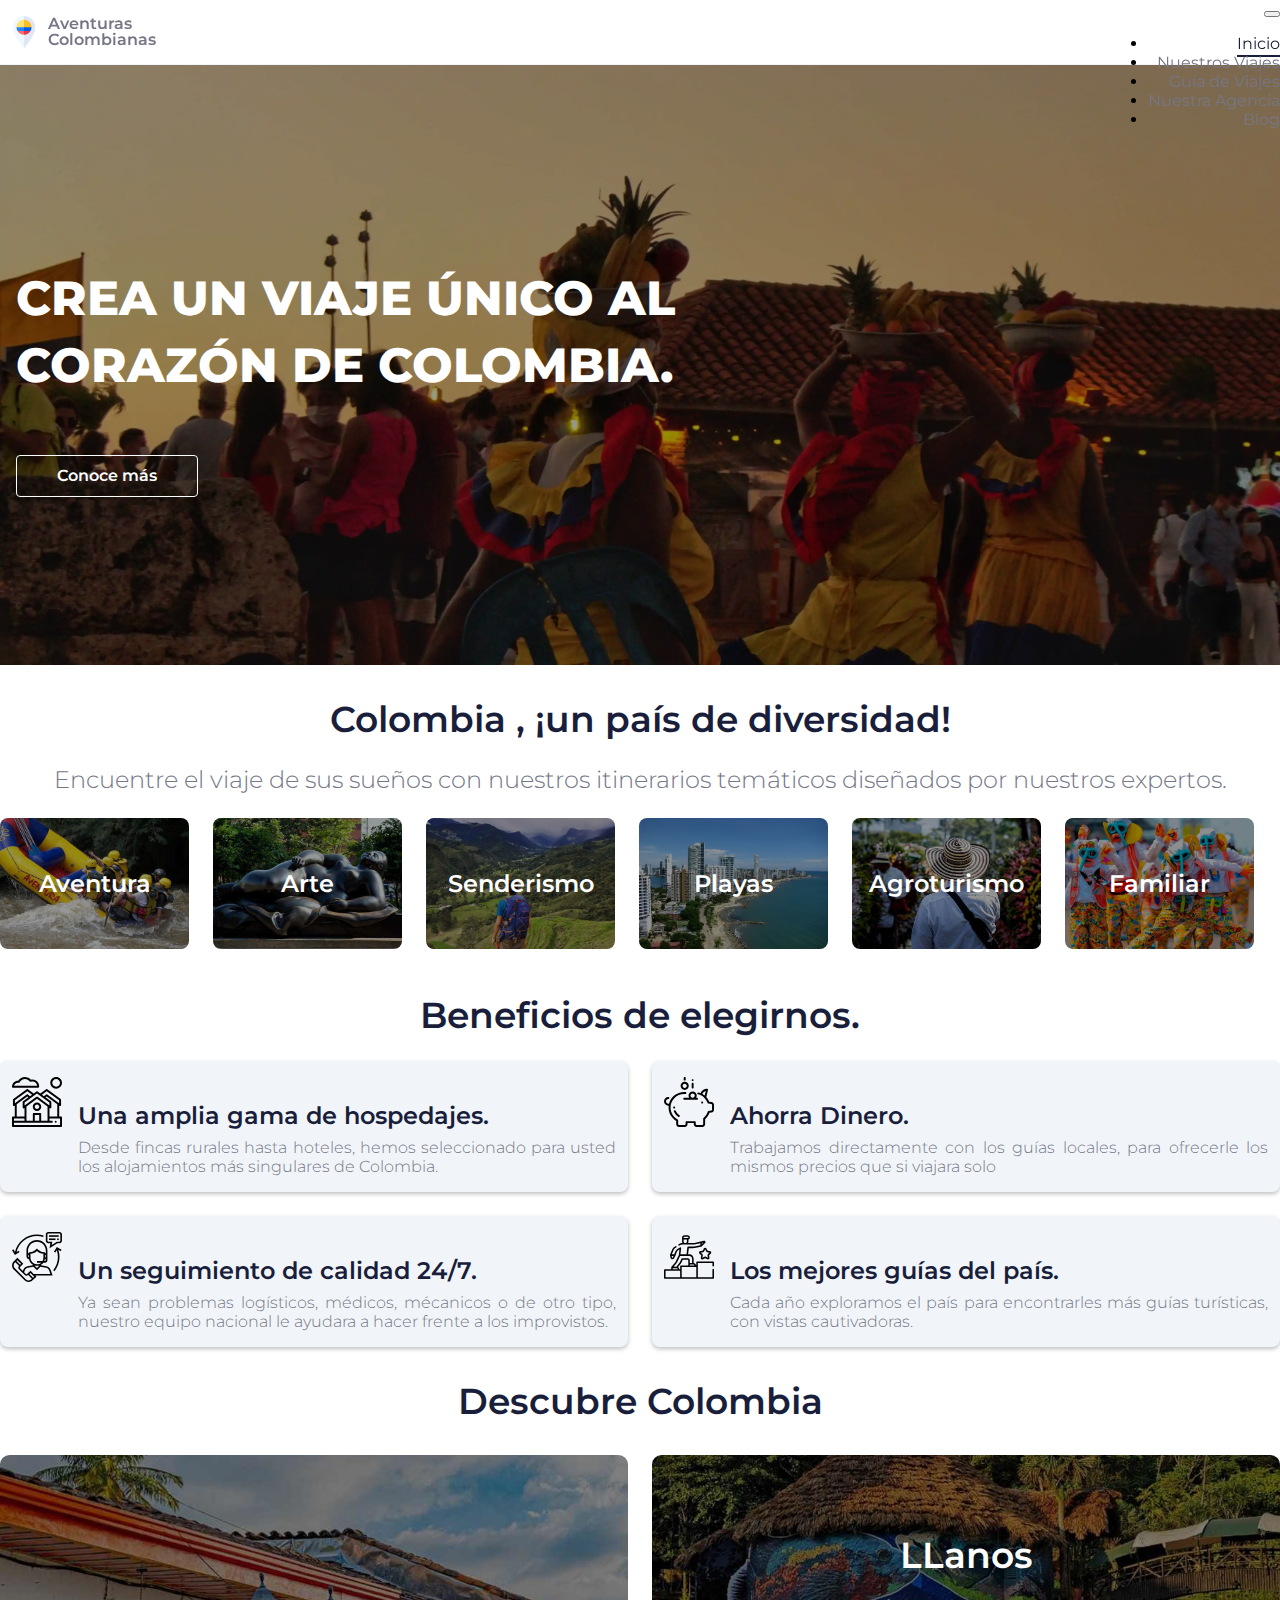
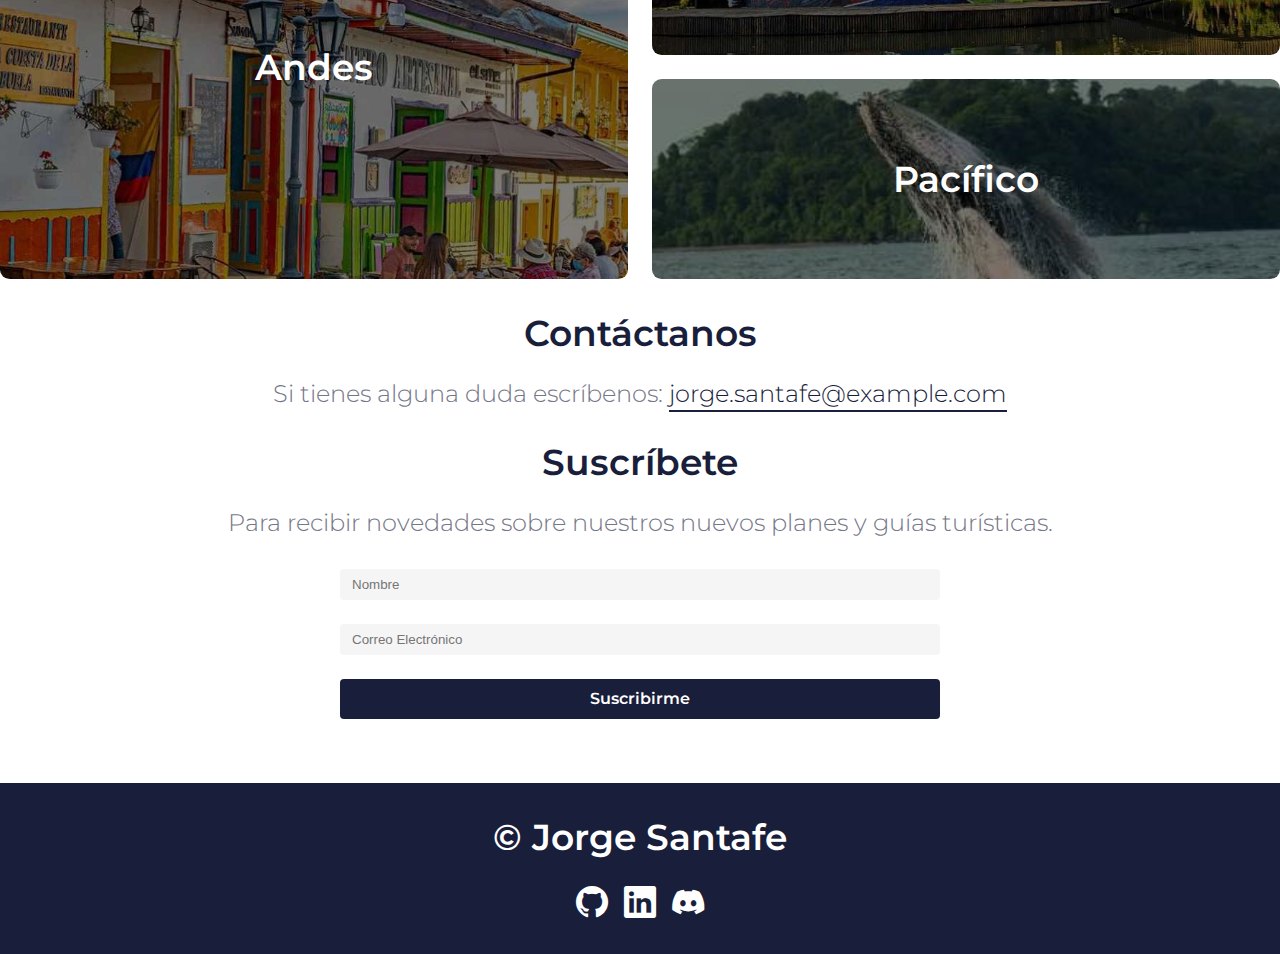
<file: index.html>
<!DOCTYPE html>
<html lang="es">

<head>
    <meta charset="UTF-8">
    <meta name="viewport" content="width=device-width, initial-scale=1.0">
    <meta name="keywords" content="viajes,tours,colombia,aventura,turismo,lugares">
    <meta name="description"
        content="¡Descubre la magia de Colombia con nuestras increíbles aventuras de viaje! Desde las exuberantes selvas amazónicas hasta las playas de ensueño en la costa caribeña, te llevamos a explorar la diversidad y la riqueza cultural de este fascinante país.">
    <link rel="shortcut icon" href="./icons/favicon.ico" type="image/x-icon">
    <link href="https://cdn.jsdelivr.net/npm/bootstrap@5.3.2/dist/css/bootstrap.min.css" rel="stylesheet"
        integrity="sha384-T3c6CoIi6uLrA9TneNEoa7RxnatzjcDSCmG1MXxSR1GAsXEV/Dwwykc2MPK8M2HN" crossorigin="anonymous">
    <link rel="stylesheet" href="./css/index.css">
    <title>Aventuras Colombianas</title>
</head>

<body>
    <header class="header">
        <a class="header-logo" href="/" aria-current="page" title="Logo Aventuras Colombianas">
            <img src="./images/logo.png" width="32" height="32" alt="logo" title="Aventuras Colombianas">
            <div aria-label="Aventuras Colombianas Logo">
                <span>Aventuras</span>
                <span>Colombianas</span>
            </div>
        </a>
        <nav class="navbar navbar-expand-lg">
            <div class="container-fluid">
                <button class="navbar-toggler" type="button" data-bs-toggle="offcanvas"
                    data-bs-target="#offcanvasNavbar" aria-controls="offcanvasNavbar" aria-label="Toggle navigation">
                    <span class="navbar-toggler-icon"></span>
                </button>
                <div class="offcanvas offcanvas-end" tabindex="-1" id="offcanvasNavbar"
                    aria-labelledby="offcanvasNavbarLabel">
                    <div class="offcanvas-header">
                        <h5 class="offcanvas-title" id="offcanvasNavbarLabel">Menú</h5>
                        <button type="button" class="btn-close" data-bs-dismiss="offcanvas" aria-label="Close"></button>
                    </div>
                    <div class="offcanvas-body">
                        <ul class="navbar-nav justify-content-end flex-grow-1 pe-3">
                            <li class="nav-item">
                                <a class="nav-link active my-md-2 mx-lg-2" aria-current="page" href="/">Inicio</a>
                            </li>
                            <li class="nav-item">
                                <a class="nav-link my-md-2  mx-lg-2" href="./pages/nuestros-viajes.html">Nuestros
                                    Viajes</a>
                            </li>
                            <li class="nav-item">
                                <a class="nav-link my-md-2 mx-lg-2" href="./pages/guia-de-viajes.html">Guía de
                                    Viajes</a>
                            </li>
                            <li class="nav-item">
                                <a class="nav-link my-md-2 mx-lg-2" href="./pages/nuestra-agencia.html">Nuestra
                                    Agencia</a>
                            </li>
                            <li class="nav-item">
                                <a class="nav-link my-md-2 mx-lg-2" href="./pages/blog.html">Blog
                                </a>
                            </li>
                        </ul>
                    </div>
                </div>
            </div>
        </nav>
    </header>
    <main>
        <section class="hero">
            <div class="hero-description">
                <h1 class="hero-headline1">CREA UN VIAJE ÚNICO AL CORAZÓN DE COLOMBIA.</h1>
                <a class="hero-know-more" href="#regions">Conoce más</a>
            </div>
        </section>
        <div class="container">

            <section class="categories" aria-label="categories">
                <h2 class="categories headline2">Colombia , ¡un país de diversidad!</h2>
                <p class="categories-description">Encuentre el viaje de sus sueños con nuestros itinerarios temáticos
                    diseñados por nuestros expertos.</p>
                <div class="categories-container">
                    <a class="categories-travel adventure">
                        <span class="categories-travel-title">Aventura</span>
                    </a>
                    <a class="categories-travel art">
                        <span class="categories-travel-title">Arte</span>
                    </a>
                    <a class="categories-travel 
                    hiking">
                        <span class="categories-travel-title">Senderismo</span>
                    </a>
                    <a class="categories-travel beach ">
                        <span class="categories-travel-title">Playas</span>
                    </a>
                    <a class="categories-travel 
                    agrotourism">
                        <span class="categories-travel-title">Agroturismo</span>
                    </a>
                    <a class="categories-travel family">
                        <span class="categories-travel-title">Familiar</span>
                    </a>
                </div>
            </section>
            <section class="
            benefits">
                <h2 class="headline2">Beneficios de elegirnos.</h2>
                <div class="benefits-container">
                    <div class="
                    benefits-card">
                        <img src="./icons/houses.svg" width="64" height="64" alt="hospedajes" title="hospedajes">
                        <div>
                            <h3 class="benefits-card-title">Una amplia gama de hospedajes.</h3>
                            <p class="benefits-card-info">Desde fincas rurales hasta hoteles,
                                hemos seleccionado para usted los alojamientos
                                más singulares de Colombia.</p>
                        </div>
                    </div>
                    <div class="
                    benefits-card">
                        <img src="./icons/save-money.svg" width="64" height="64" alt="Ahorro " title="Ahorro Dinero">
                        <div>
                            <h3 class="benefits-card-title">Ahorra Dinero.</h3>
                            <p class="benefits-card-info">Trabajamos directamente con los guías locales,
                                para ofrecerle los mismos precios que si viajara
                                solo</p>
                        </div>
                    </div>
                    <div class="
                    benefits-card">
                        <img src="./icons/customer-service.svg" width="64" height="64" alt="Servicio al cliente"
                            title="Servicio al cliente">
                        <div>
                            <h3 class="benefits-card-title">Un seguimiento de calidad 24/7.</h3>
                            <p class="benefits-card-info">Ya sean problemas logísticos, médicos,
                                mécanicos o de otro tipo, nuestro equipo
                                nacional le ayudara a hacer frente a los improvistos.</p>
                        </div>
                    </div>
                    <div class="
                    benefits-card">
                        <img src="./icons/leader.svg" width="64" height="64" alt="Guia turisticas"
                            title="Guia turisticas">
                        <div>
                            <h3 class="benefits-card-title">Los mejores guías del país.</h3>
                            <p class="benefits-card-info">Cada año exploramos el país para encontrarles más guías
                                turísticas, con vistas cautivadoras.</p>
                        </div>
                    </div>
                </div>
            </section>
            <section class="regions" aria-label="Regiones de colombia">
                <h2 id="regions" class="headline2">Descubre Colombia</h2>
                <div class="regions-grid">
                    <a class="regions-items andes" href=""><span>Andes</span></a>
                    <a class="regions-items llanos" href=""><span>LLanos</span></a>
                    <a class="regions-items pacifico" href=""><span>Pacífico</span></a>
                </div>
            </section>
            <section class="contact" aria-labelledby="contact-title">
                <h2 id="contact-title" class="contact-title headline2">Contáctanos</h2>
                <p class="contact-info">Si tienes alguna duda escríbenos:
                    <a class="contact-email" href="">jorge.santafe@example.com</a>
                </p>
            </section>
            <section class="subscribe" aria-labelledby="subscribe-title">
                <h2 id="subscribe-title" class="subscribe-title headline2">Suscríbete</h2>
                <p class="subscribe-description">Para recibir novedades sobre nuestros nuevos planes y guías turísticas.
                </p>
                <form class="subscribe-form" action="">
                    <label for="name">
                        <input type="text" name="name" id="name" placeholder="Nombre" required>
                    </label>
                    <label for="email">
                        <input type="email" name="email" id="email" placeholder="Correo Electrónico" required>
                    </label>
                    <input type="submit" value="Suscribirme">
                </form>
            </section>
        </div>

    </main>
    <footer class="footer">
        <h2 class="footer-title headline2">© Jorge Santafe</h2>
        <div class="footer-social-media">
            <a href=""><i class="bi bi-github"></i></a>
            <a href=""><i class="bi bi-linkedin"></i></a>
            <a href=""><i class="bi bi-discord"></i></a>
        </div>
    </footer>
    <script src="https://cdn.jsdelivr.net/npm/bootstrap@5.3.2/dist/js/bootstrap.bundle.min.js"
        integrity="sha384-C6RzsynM9kWDrMNeT87bh95OGNyZPhcTNXj1NW7RuBCsyN/o0jlpcV8Qyq46cDfL"
        crossorigin="anonymous"></script>

</body>

</html>
</file>
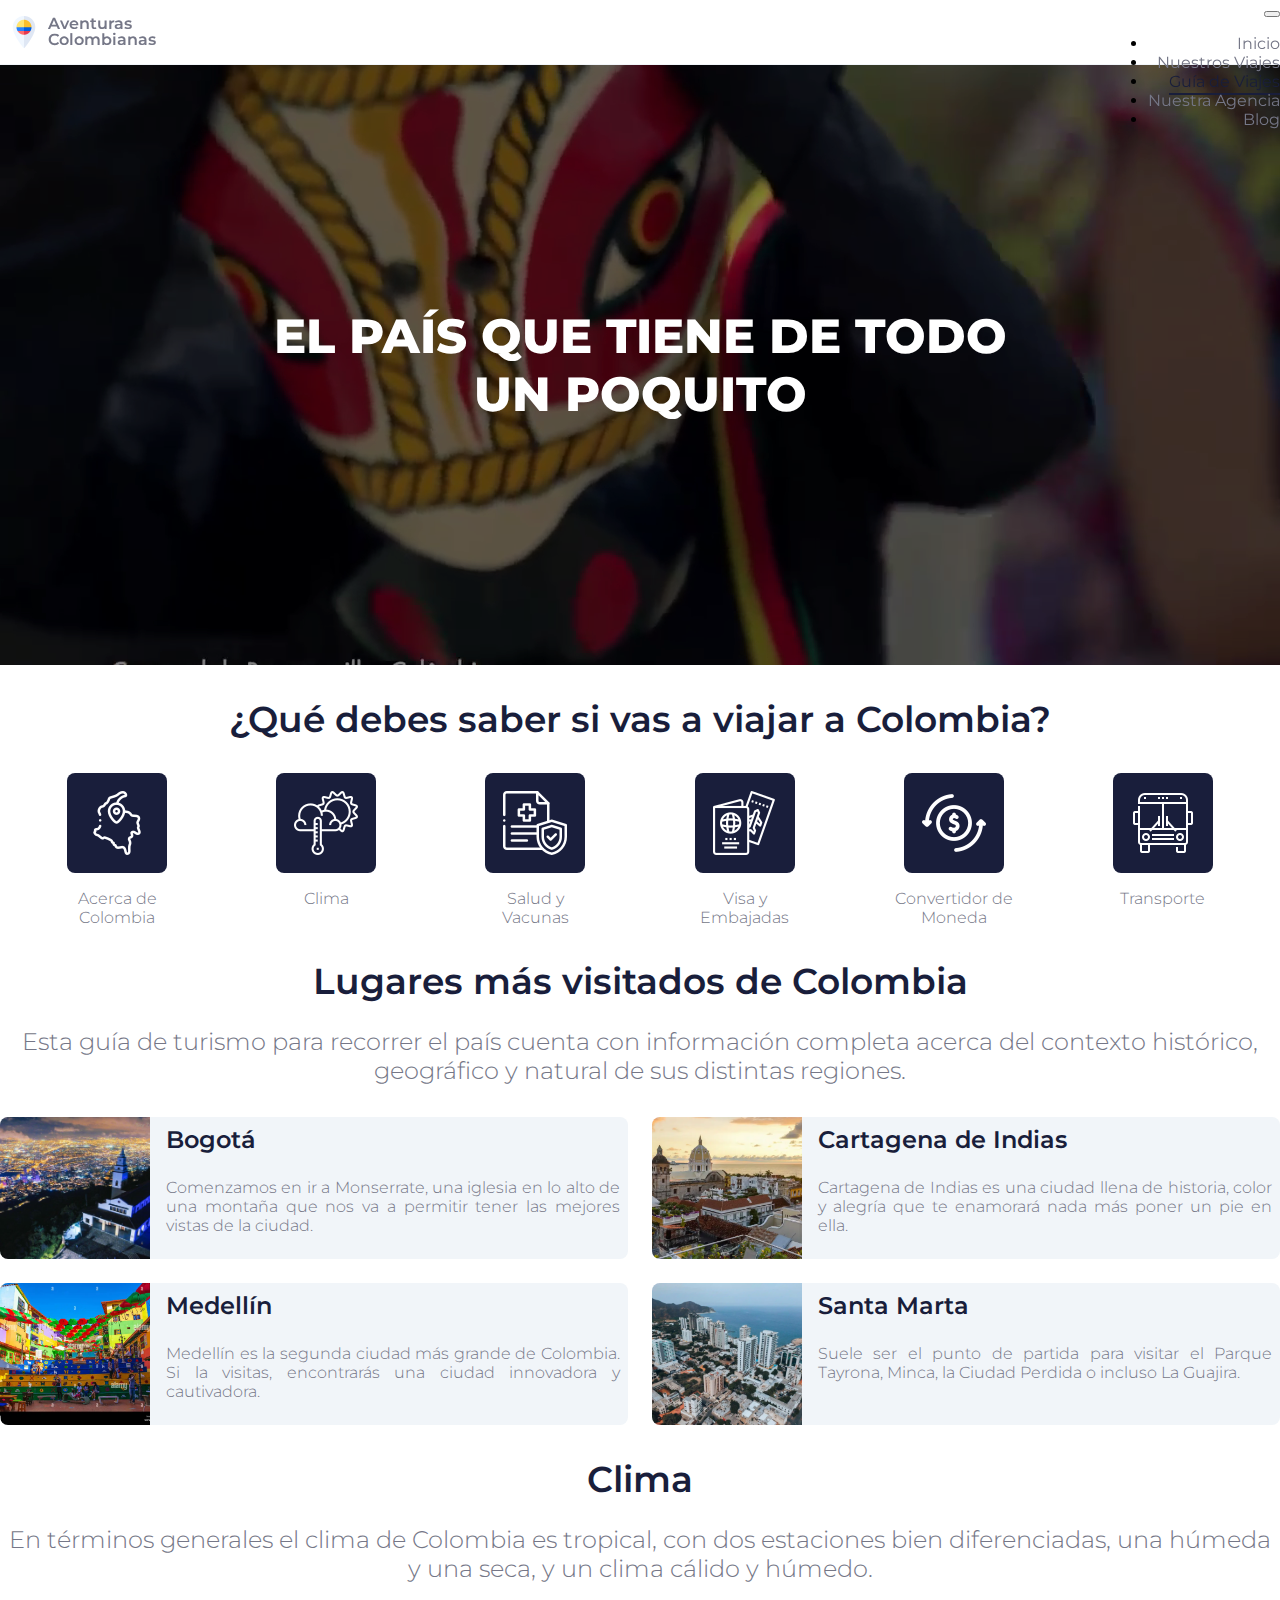
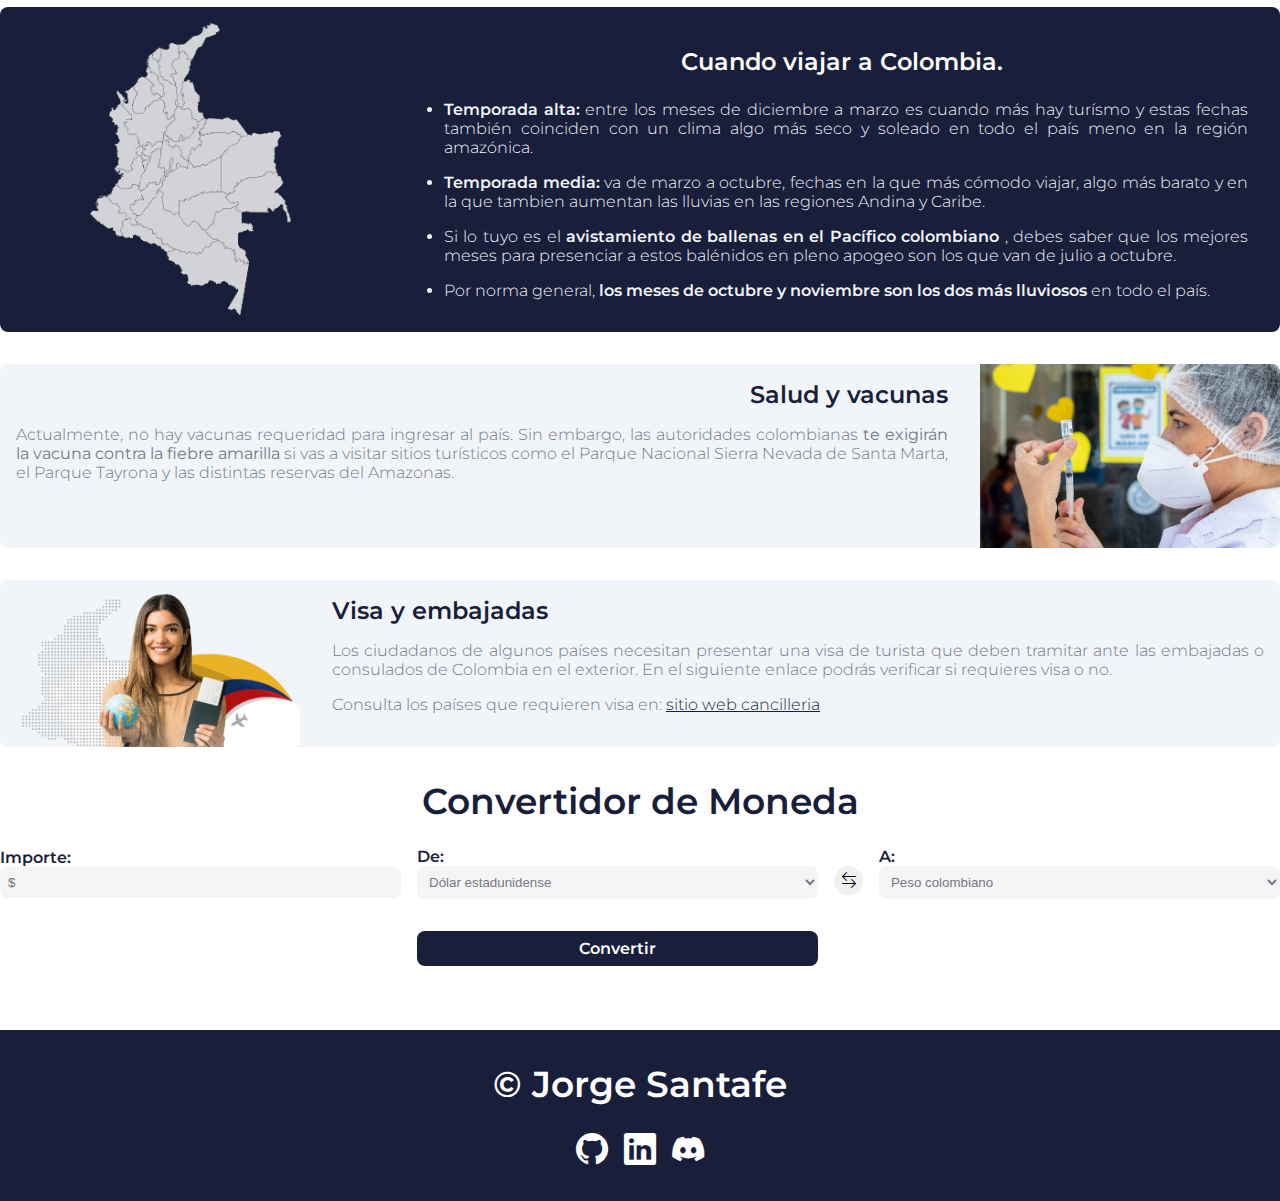
<file: pages/guia-de-viajes.html>
<!DOCTYPE html>
<html lang="es">

<head>
    <meta charset="UTF-8">
    <meta name="viewport" content="width=device-width, initial-scale=1.0">
    <meta name="keywords" content="viajes,tours,colombia,aventura,turismo,lugares">
    <meta name="description"
        content="Encuentra toda la información que necesitas saber, antes de viajar a nuestro maravilloso país.">
    <link rel="shortcut icon" href="../icons/favicon.ico" type="image/x-icon">
    <link href="https://cdn.jsdelivr.net/npm/bootstrap@5.3.2/dist/css/bootstrap.min.css" rel="stylesheet"
        integrity="sha384-T3c6CoIi6uLrA9TneNEoa7RxnatzjcDSCmG1MXxSR1GAsXEV/Dwwykc2MPK8M2HN" crossorigin="anonymous">
    <link rel="stylesheet" href="../css/index.css">
    <title>Aventuras Colombianas</title>
</head>

<body>
    <header class="header">
        <a class="header-logo" href="/" aria-current="page" title="Logo Aventuras Colombianas">
            <img src="../images/logo.png" width="32" height="32" alt="logo" title="Aventuras Colombianas">
            <div aria-label="Aventuras Colombianas Logo">
                <span>Aventuras</span>
                <span>Colombianas</span>
            </div>
        </a>
        <nav class="navbar navbar-expand-lg">
            <div class="container-fluid">
                <button class="navbar-toggler" type="button" data-bs-toggle="offcanvas"
                    data-bs-target="#offcanvasNavbar" aria-controls="offcanvasNavbar" aria-label="Toggle navigation">
                    <span class="navbar-toggler-icon"></span>
                </button>
                <div class="offcanvas offcanvas-end" tabindex="-1" id="offcanvasNavbar"
                    aria-labelledby="offcanvasNavbarLabel">
                    <div class="offcanvas-header">
                        <h5 class="offcanvas-title" id="offcanvasNavbarLabel">Menú</h5>
                        <button type="button" class="btn-close" data-bs-dismiss="offcanvas" aria-label="Close"></button>
                    </div>
                    <div class="offcanvas-body">
                        <ul class="navbar-nav justify-content-end flex-grow-1 pe-3">
                            <li class="nav-item">
                                <a class="nav-link  my-md-2 mx-lg-2" aria-current="page" href="../index.html">Inicio</a>
                            </li>
                            <li class="nav-item">
                                <a class="nav-link  my-md-2  mx-lg-2" href="./nuestros-viajes.html">Nuestros
                                    Viajes</a>
                            </li>
                            <li class="nav-item">
                                <a class="nav-link active my-md-2 mx-lg-2" href="#">Guía de Viajes</a>
                            </li>
                            <li class="nav-item">
                                <a class="nav-link my-md-2 mx-lg-2" href="./nuestra-agencia.html">Nuestra Agencia</a>
                            </li>
                            <li class="nav-item">
                                <a class="nav-link my-md-2 mx-lg-2" href="./blog.html">Blog</a>
                            </li>
                        </ul>
                    </div>
                </div>
            </div>
        </nav>
    </header>
    <main>
        <section class="hero-travel-guide" aria-label="Mensaje principal">
            <video class="hero-travel-guide-video" src="../video/hero-video.mp4" muted loop autoplay></video>
            <div class="hero-travel-guide-description">
                <h1 class="hero-travel-guide-title">EL PAÍS QUE TIENE DE TODO UN POQUITO </h1>
            </div>
        </section>
        <div class="container">
            <section class="travel-recommendations" aria-label="Recomendaciones para viajar">
                <h2 class="headline2">¿Qué debes saber si vas a viajar a Colombia?</h2>
                <div class="travel-recommendations-container">
                    <a href="#places-visit-title" class="travel-recommendations-info">
                        <div class="container-layer">
                            <div class="layer" aria-hidden="true">
                            </div>
                            <div class="sublayer" aria-hidden="true"></div>
                            <img src="../icons/colombia.png" alt="colombia">
                        </div>
                        <span class="travel-recommendations-link">Acerca de Colombia</span>
                    </a>
                    <a href="#weather-title" class="travel-recommendations-info">
                        <div class="container-layer">
                            <div class="layer" aria-hidden="true">
                            </div>
                            <div class="sublayer" aria-hidden="true"></div>
                            <img src="../icons/clima.png" alt="clima" aria-hidden="true">
                        </div>
                        <span class="travel-recommendations-link">Clima</span>
                    </a>
                    <a href="#health-title" class="travel-recommendations-info">
                        <div class="container-layer">
                            <div class="layer" aria-hidden="true">
                            </div>
                            <div class="sublayer" aria-hidden="true"></div>
                            <img src="../icons/medicamentos.png" alt="salud">
                        </div>
                        <span class="travel-recommendations-link">Salud y Vacunas</span>
                    </a>
                    <a href="#visa" class="travel-recommendations-info">
                        <div class="container-layer">
                            <div class="layer" aria-hidden="true">
                            </div>
                            <div class="sublayer" aria-hidden="true"></div>
                            <img src="../icons/visa.png" alt="visa">
                        </div>
                        <span class="travel-recommendations-link">Visa y Embajadas</span>
                    </a>
                    <a href="#currency-converter" class="travel-recommendations-info">
                        <div class="container-layer">
                            <div class="layer" aria-hidden="true">
                            </div>
                            <div class="sublayer" aria-hidden="true"></div>
                            <img src="../icons/dinero.png" alt="convertidor de moneda" aria-hidden="true">
                        </div>
                        <span class="travel-recommendations-link">Convertidor de Moneda</span>
                    </a>
                    <a class="travel-recommendations-info">
                        <div class="container-layer">
                            <div class="layer" aria-hidden="true">
                            </div>
                            <div class="sublayer" aria-hidden="true"></div>
                            <img src="../icons/transporte.png" alt="transporte">
                        </div>
                        <span class="travel-recommendations-link">Transporte</span>
                    </a>
                </div>

            </section>
            <section aria-label="Acerca de colombia" class="places-visit">
                <h2 id="places-visit-title" class="headline2">Lugares más visitados de Colombia</h2>
                <p class="places-visit-info">Esta guía de turismo para recorrer el país cuenta con información completa
                    acerca del contexto
                    histórico, geográfico y natural de sus distintas regiones. </p>
                <div class="places-visit-container">
                    <div class="places-visit-card">
                        <img src="../images/monserrate.jpg" alt="monserrate">
                        <div class="places-visit-description">
                            <h3>Bogotá</h3>
                            <p> Comenzamos en
                                ir a Monserrate, una iglesia en lo alto de una montaña que nos va a permitir tener las
                                mejores vistas de la ciudad.</p>
                        </div>
                    </div>
                    <div class="places-visit-card">
                        <img src="../images/cartagena.webp" alt="Cartagena">
                        <div class="places-visit-description">
                            <h3>Cartagena de Indias</h3>
                            <p>Cartagena de Indias es una ciudad llena de historia, color y alegría que te enamorará
                                nada más poner un pie en ella.</p>
                        </div>
                    </div>
                    <div class="places-visit-card">
                        <img src="../images/medellin.webp" alt="Medellin">
                        <div class="places-visit-description">
                            <h3>Medellín</h3>
                            <p>Medellín es la segunda ciudad más grande de Colombia. Si la visitas, encontrarás una
                                ciudad innovadora y cautivadora.</p>
                        </div>
                    </div>
                    <div class="places-visit-card">
                        <img src="../images/santa-marta.webp" alt="Medellin">
                        <div class="places-visit-description">
                            <h3>Santa Marta</h3>
                            <p>Suele ser el punto de partida para visitar el Parque Tayrona, Minca, la Ciudad Perdida o
                                incluso La Guajira.</p>
                        </div>
                    </div>
                </div>
            </section>
            <section class="weather" aria-label="Clima">
                <h2 id="weather-title" class="headline2">Clima</h2>
                <p class="weather-info">En términos generales el clima de Colombia es tropical, con dos estaciones bien
                    diferenciadas, una
                    húmeda y una seca, y un clima cálido y húmedo.</p>
                <div class="weather-container">
                    <div class="weather-image"></div>
                    <div class="weather-description-general">
                        <h3 class="weather-description-title"> Cuando viajar a Colombia.</h3>
                        <ul class="weather-items">
                            <li> <strong>Temporada alta:</strong> entre los meses de diciembre a marzo es cuando más hay
                                turísmo y estas fechas también coinciden con un clima algo más seco y soleado en todo el
                                país meno en la región amazónica. </li>
                            <li> <strong>Temporada media:</strong> va de marzo a octubre, fechas en la que más cómodo
                                viajar, algo más barato y en la que tambien aumentan las lluvias en las regiones Andina
                                y Caribe. </li>
                            <li>Si lo tuyo es el <strong>avistamiento de ballenas en el Pacífico colombiano</strong> ,
                                debes saber que los mejores meses para presenciar a estos balénidos en pleno apogeo son
                                los que van de julio a octubre.</li>
                            <li>Por norma general, <strong> los meses de octubre y noviembre son los dos más
                                    lluviosos</strong> en todo el país.</li>
                        </ul>
                    </div>
                </div>
            </section>
            <section class="health" aria-labelledby="health-title">
                <img class="health-image" src="../images/salud.webp" alt="salud">
                <div class="health-cotainer">
                    <h2 id="health-title" class="health-title headline2">Salud y vacunas</h2>
                    <p class="health-info">Actualmente, no hay vacunas requeridad para ingresar al país. Sin embargo,
                        las
                        autoridades
                        colombianas <strong>te exigirán la vacuna contra la fiebre amarilla</strong> si vas a visitar
                        sitios
                        turísticos como
                        el Parque Nacional Sierra Nevada de Santa Marta, el Parque Tayrona y las distintas reservas del
                        Amazonas. </p>
                </div>
            </section>
            <section class="visa" id="visa" aria-label="Visa">
                <img class="visa-image" src="../images/visa.png" alt="visa">
                <div class="visa-container">
                    <h2 class="visa-title headline2">Visa y embajadas</h2>
                    <p class="visa-info">Los ciudadanos de algunos países necesitan presentar una visa de turista que
                        deben
                        tramitar ante las
                        embajadas o consulados de Colombia en el exterior. En el siguiente enlace podrás verificar si
                        requieres visa o no.</p>
                    <p class="visa-info">Consulta los países que requieren visa en:
                        <a class="visa-link"
                            href="https://www.cancilleria.gov.co/tramites_servicios/visa/requisitos.">sitio
                            web
                            cancilleria</a>
                        </a>
                    </p>
                </div>

            </section>
            <section class="currency-converter" id="currency-converter" aria-label="Convertidor de moneda">
                <h2 class="currency-title headline2">Convertidor de Moneda</h2>
                <form class="currency-form" action="">
                    <label class="currency-form-label" for="currency-value">
                        <span>Importe:</span>
                        <input type="text" name="currency-value" id="currency-value" placeholder="$">
                    </label>
                    <label class="currency-form-label" for="">
                        <span>De:</span>
                        <select name="" id="">
                            <option value="">Euro</option>
                            <option selected value="">Dólar estadunidense</option>
                            <option value="">Dólar canadiense</option>
                            <option value="">Peso argentino</option>
                            <option value="">Yen japonés</option>
                        </select>
                    </label>
                    <label class="currency-form-label" for="">
                        <span class="hidden"></span>
                        <button class="currency-form-swap" aria-label="cambiar">
                            <i class="bi bi-arrow-left-right" aria-hidden="true"></i>
                        </button>
                    </label>
                    <label class="currency-form-label" for="">
                        <span>A:</span>
                        <select name="" id="">
                            <option value="">Euro</option>
                            <option selected value="">Dólar estadunidense</option>
                            <option value="">Dólar canadiense</option>
                            <option value="">Peso argentino</option>
                            <option selected value="">Peso colombiano</option>
                            <option value="">Yen japonés</option>
                        </select>
                    </label>
                    <input class="currency-form-submit" type="submit" value="Convertir">
                </form>
            </section>
        </div>
    </main>
    <footer class="footer">
        <h2 class="footer-title headline2">© Jorge Santafe</h2>
        <div class="footer-social-media">
            <a href=""><i class="bi bi-github"></i></a>
            <a href=""><i class="bi bi-linkedin"></i></a>
            <a href=""><i class="bi bi-discord"></i></a>
        </div>
    </footer>
    <script src="https://cdn.jsdelivr.net/npm/bootstrap@5.3.2/dist/js/bootstrap.bundle.min.js"
        integrity="sha384-C6RzsynM9kWDrMNeT87bh95OGNyZPhcTNXj1NW7RuBCsyN/o0jlpcV8Qyq46cDfL"
        crossorigin="anonymous"></script>
</body>

</html>
</file>
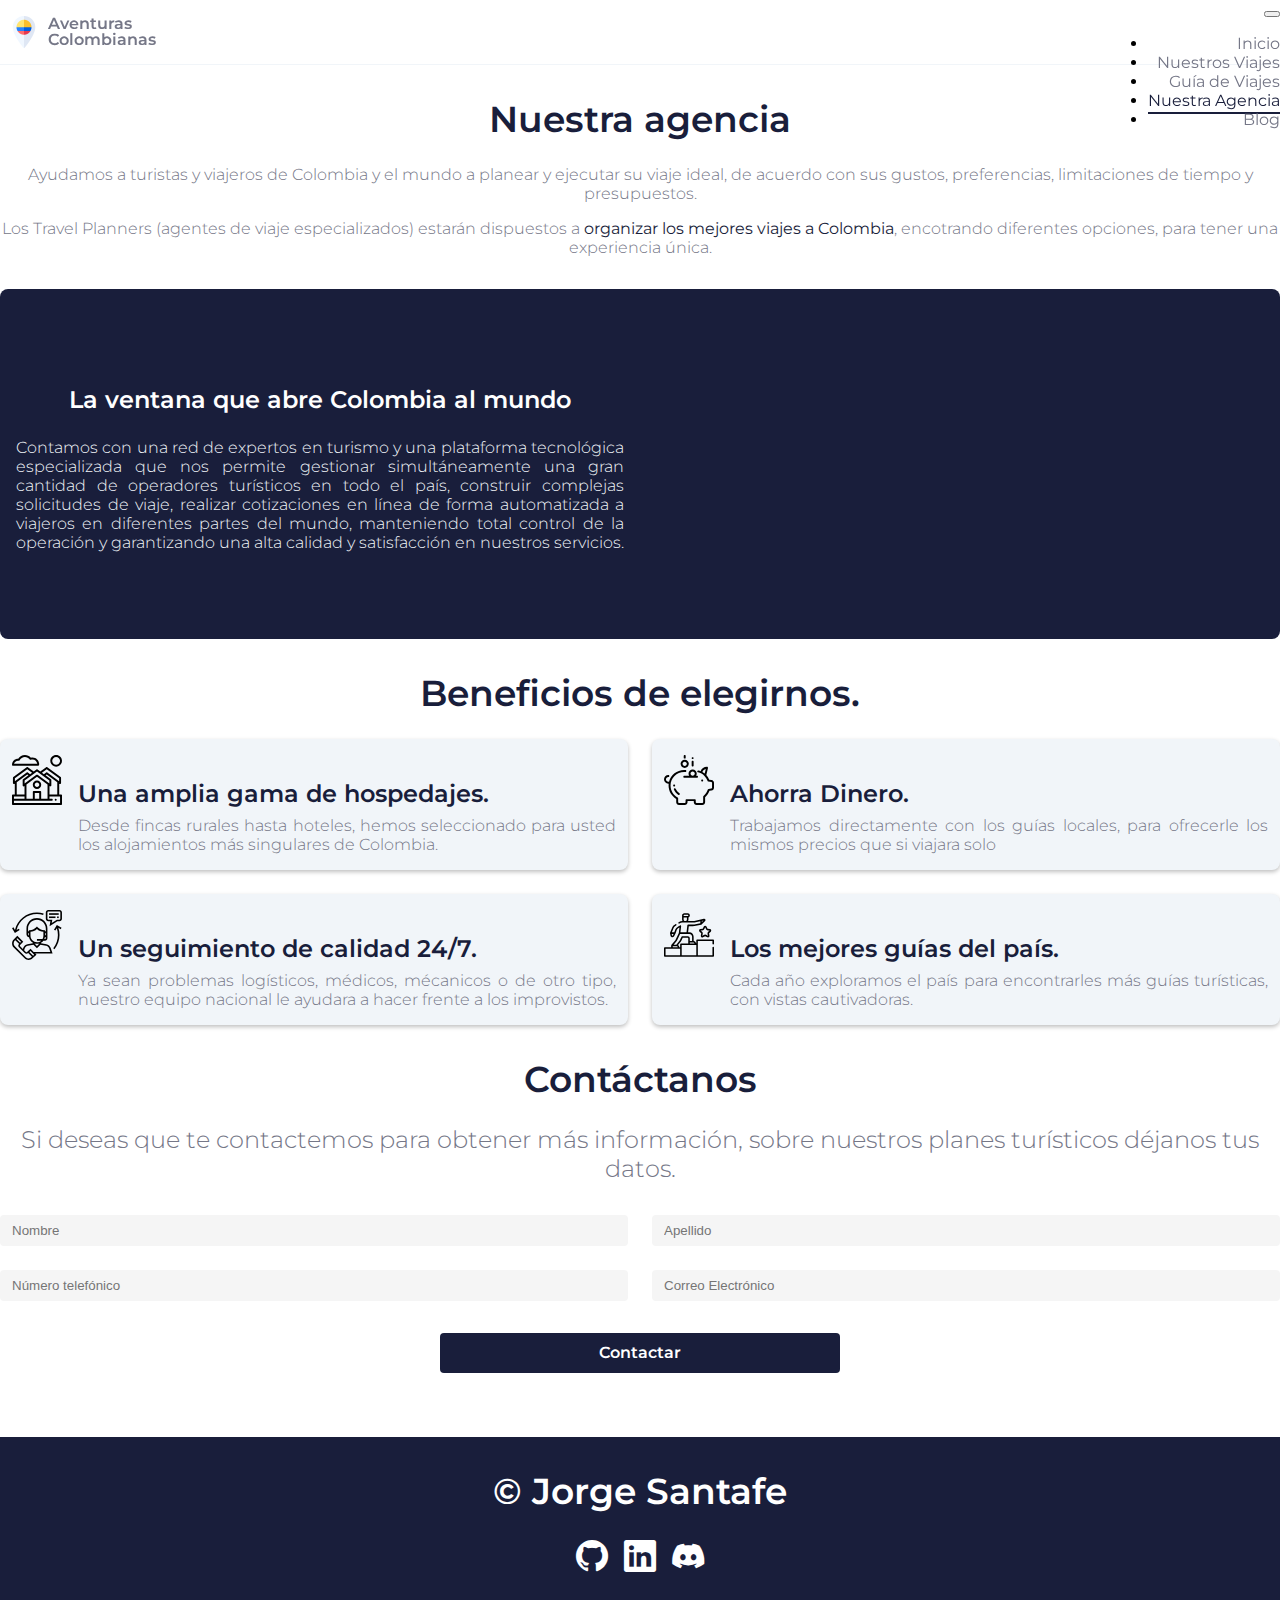
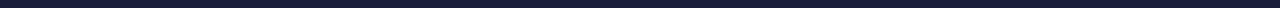
<file: pages/nuestra-agencia.html>
<!DOCTYPE html>
<html lang="es">

<head>
    <meta charset="UTF-8">
    <meta name="viewport" content="width=device-width, initial-scale=1.0">
    <meta name="keywords" content="viajes,tours,colombia,aventura,turismo,lugares">
    <meta name="description"
        content="¡Embárcate en una experiencia única llena de emocionantes actividades, paisajes impresionantes y momentos inolvidables!.Conoce nuestros viajes disponibles y reserva el tuyo ahora.">
    <link rel="shortcut icon" href="../icons/favicon.ico" type="image/x-icon">
    <link href="https://cdn.jsdelivr.net/npm/bootstrap@5.3.2/dist/css/bootstrap.min.css" rel="stylesheet"
        integrity="sha384-T3c6CoIi6uLrA9TneNEoa7RxnatzjcDSCmG1MXxSR1GAsXEV/Dwwykc2MPK8M2HN" crossorigin="anonymous">
    <link rel="stylesheet" href="../css/index.css">
    <title>Aventuras Colombianas</title>
</head>

<body>
    <header class="header">
        <a class="header-logo" href="/" aria-current="page" title="Logo Aventuras Colombianas">
            <img src="../images/logo.png" width="32" height="32" alt="logo" title="Aventuras Colombianas">
            <div aria-label="Aventuras Colombianas Logo">
                <span>Aventuras</span>
                <span>Colombianas</span>
            </div>
        </a>
        <nav class="navbar navbar-expand-lg">
            <div class="container-fluid">
                <button class="navbar-toggler" type="button" data-bs-toggle="offcanvas"
                    data-bs-target="#offcanvasNavbar" aria-controls="offcanvasNavbar" aria-label="Toggle navigation">
                    <span class="navbar-toggler-icon"></span>
                </button>
                <div class="offcanvas offcanvas-end" tabindex="-1" id="offcanvasNavbar"
                    aria-labelledby="offcanvasNavbarLabel">
                    <div class="offcanvas-header">
                        <h5 class="offcanvas-title" id="offcanvasNavbarLabel">Menú</h5>
                        <button type="button" class="btn-close" data-bs-dismiss="offcanvas" aria-label="Close"></button>
                    </div>
                    <div class="offcanvas-body">
                        <ul class="navbar-nav justify-content-end flex-grow-1 pe-3">
                            <li class="nav-item">
                                <a class="nav-link my-md-2 mx-lg-2" aria-current="page" href="../index.html">Inicio</a>
                            </li>
                            <li class="nav-item">
                                <a class="nav-link my-md-2  mx-lg-2" href="./nuestros-viajes.html">Nuestros
                                    Viajes</a>
                            </li>
                            <li class="nav-item">
                                <a class="nav-link my-md-2 mx-lg-2" href="./guia-de-viajes.html">Guía de
                                    Viajes</a>
                            </li>
                            <li class="nav-item">
                                <a class="nav-link active my-md-2 mx-lg-2" href="/">Nuestra Agencia</a>
                            </li>
                            <li class="nav-item">
                                <a class="nav-link  my-md-2 mx-lg-2" href="./blog.html">Blog</a>
                            </li>
                        </ul>
                    </div>
                </div>
            </div>
        </nav>
    </header>
    <main>
        <div class="container">
            <section class="our-agency" aria-labelledby="our-agency-title">
                <h2 id="our-agency-title" class="headline2">Nuestra agencia</h2>
                <p class="our-agency-description">Ayudamos a turistas y viajeros de Colombia y el mundo a planear y
                    ejecutar su viaje ideal, de
                    acuerdo
                    con sus gustos, preferencias, limitaciones de tiempo y presupuestos.</p>
                <p class="our-agency-description">Los Travel Planners (agentes de viaje especializados) estarán
                    dispuestos a <strong> organizar los
                        mejores viajes a Colombia</strong>, encotrando diferentes opciones, para tener una experiencia
                    única.</p>
                <div class="our-agency-container">
                    <div class="our-agency-container-info-colombia">
                        <h3>La ventana que abre Colombia al mundo</h3>
                        <p>Contamos con una red de expertos en turismo y una plataforma tecnológica especializada que
                            nos
                            permite gestionar simultáneamente una gran cantidad de operadores turísticos en todo el
                            país,
                            construir complejas solicitudes de viaje, realizar cotizaciones en línea de forma
                            automatizada a
                            viajeros en diferentes partes del mundo, manteniendo total control de la operación y
                            garantizando una alta calidad y satisfacción en nuestros servicios.</p>
                    </div>
                    <iframe width="560" height="315" src="https://www.youtube.com/embed/KCuENZ6bky8?si=WEBEBXdx3EeHcInv"
                        title="YouTube video player" frameborder="0"
                        allow="accelerometer; autoplay; clipboard-write; encrypted-media; gyroscope; picture-in-picture; web-share"
                        allowfullscreen></iframe>
                </div>
            </section>
            <section class="
            benefits">
                <h2 class="headline2">Beneficios de elegirnos.</h2>
                <div class="benefits-container">
                    <div class="
                    benefits-card">
                        <img src="../icons/houses.svg" width="64" height="64" alt="hospedajes" title="hospedajes">
                        <div>
                            <h3 class="benefits-card-title">Una amplia gama de hospedajes.</h3>
                            <p class="benefits-card-info">Desde fincas rurales hasta hoteles,
                                hemos seleccionado para usted los alojamientos
                                más singulares de Colombia.</p>
                        </div>
                    </div>
                    <div class="
                    benefits-card">
                        <img src="../icons/save-money.svg" width="64" height="64" alt="Ahorro " title="Ahorro Dinero">
                        <div>
                            <h3 class="benefits-card-title">Ahorra Dinero.</h3>
                            <p class="benefits-card-info">Trabajamos directamente con los guías locales,
                                para ofrecerle los mismos precios que si viajara
                                solo</p>
                        </div>
                    </div>
                    <div class="
                    benefits-card">
                        <img src="../icons/customer-service.svg" width="64" height="64" alt="Servicio al cliente"
                            title="Servicio al cliente">
                        <div>
                            <h3 class="benefits-card-title">Un seguimiento de calidad 24/7.</h3>
                            <p class="benefits-card-info">Ya sean problemas logísticos, médicos,
                                mécanicos o de otro tipo, nuestro equipo
                                nacional le ayudara a hacer frente a los improvistos.</p>
                        </div>
                    </div>
                    <div class="
                    benefits-card">
                        <img src="../icons/leader.svg" width="64" height="64" alt="Guia turisticas"
                            title="Guia turisticas">
                        <div>
                            <h3 class="benefits-card-title">Los mejores guías del país.</h3>
                            <p class="benefits-card-info">Cada año exploramos el país para encontrarles más guías
                                turísticas, con vistas cautivadoras.</p>
                        </div>
                    </div>
                </div>
            </section>
            <section class="contact" aria-labelledby="contact-title">
                <h2 id="contact-title" class="contact-title headline2">Contáctanos</h2>
                <p class="contact-info">Si deseas que te contactemos para obtener más información, sobre nuestros planes
                    turísticos déjanos tus datos.
                </p>
                <form class="contact-form" action="">
                    <label for="name">
                        <input type="text" name="name" id="name" placeholder="Nombre" required>
                    </label>
                    <label for="lastname">
                        <input type="text" name="lastname" id="lastname" placeholder="Apellido" required>
                    </label>
                    <label for="phone">
                        <input type="text" name="phone" id="phone" placeholder="Número telefónico">
                    </label>
                    <label for="email">
                        <input type="email" name="email" id="email" placeholder="Correo Electrónico" required>
                    </label>
                    <input type="submit" value="Contactar">
                </form>
            </section>
        </div>
    </main>
    <footer class="footer our-agency-footer">
        <h2 class="footer-title headline2">© Jorge Santafe</h2>
        <div class="footer-social-media">
            <a href=""><i class="bi bi-github"></i></a>
            <a href=""><i class="bi bi-linkedin"></i></a>
            <a href=""><i class="bi bi-discord"></i></a>
        </div>
    </footer>
    <script src="https://cdn.jsdelivr.net/npm/bootstrap@5.3.2/dist/js/bootstrap.bundle.min.js"
        integrity="sha384-C6RzsynM9kWDrMNeT87bh95OGNyZPhcTNXj1NW7RuBCsyN/o0jlpcV8Qyq46cDfL"
        crossorigin="anonymous"></script>
</body>

</html>
</file>
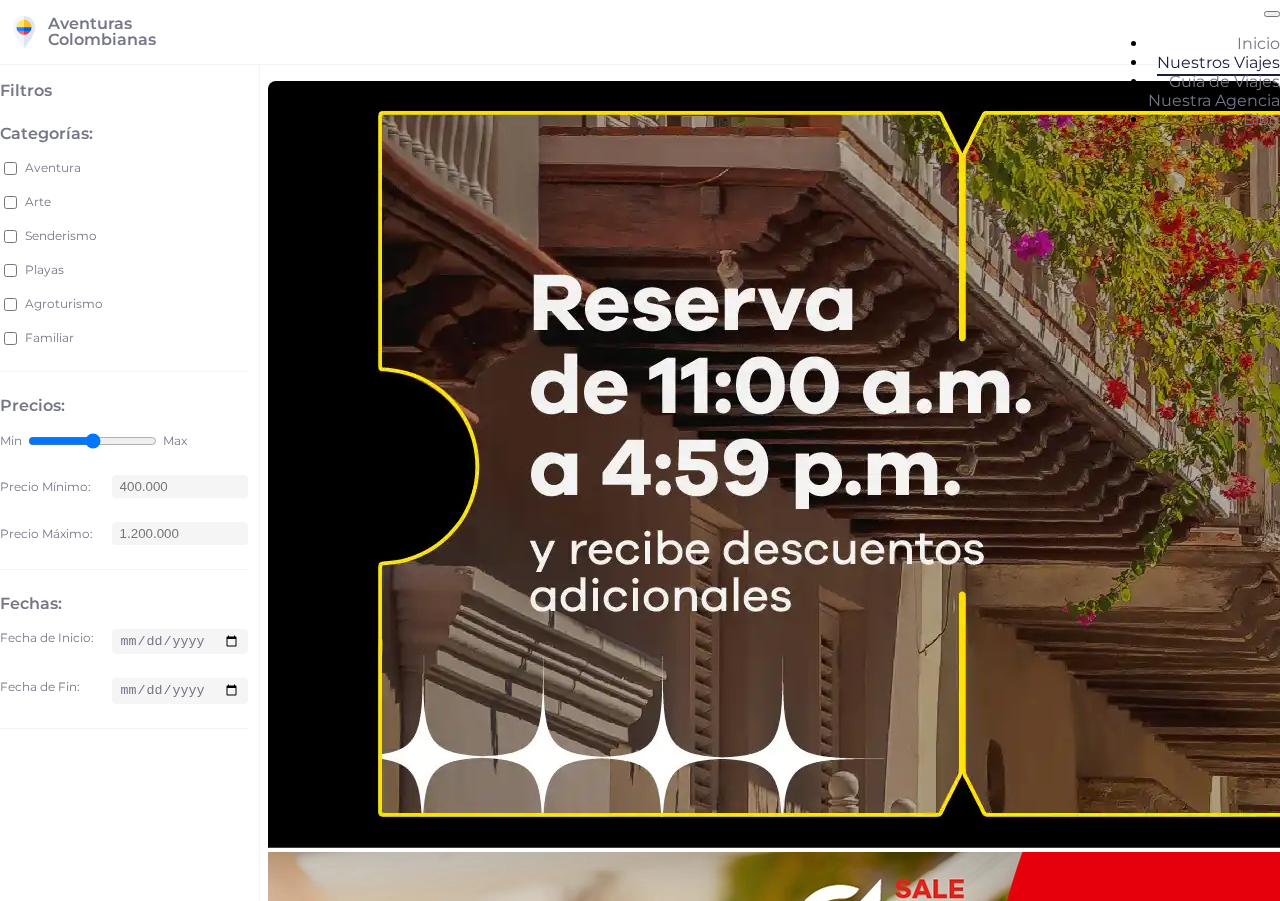
<file: pages/nuestros-viajes.html>
<!DOCTYPE html>
<html lang="es">

<head>
    <meta charset="UTF-8">
    <meta name="viewport" content="width=device-width, initial-scale=1.0">
    <meta name="keywords" content="viajes,tours,colombia,aventura,turismo,lugares">
    <meta name="description"
        content="¡Embárcate en una experiencia única llena de emocionantes actividades, paisajes impresionantes y momentos inolvidables!.Conoce nuestros viajes disponibles y reserva el tuyo ahora.">
    <link rel="shortcut icon" href="../icons/favicon.ico" type="image/x-icon">
    <link href="https://cdn.jsdelivr.net/npm/bootstrap@5.3.2/dist/css/bootstrap.min.css" rel="stylesheet"
        integrity="sha384-T3c6CoIi6uLrA9TneNEoa7RxnatzjcDSCmG1MXxSR1GAsXEV/Dwwykc2MPK8M2HN" crossorigin="anonymous">
    <link rel="stylesheet" href="../css/index.css">
    <title>Aventuras Colombianas</title>
</head>

<body>
    <header class="header">
        <a class="header-logo" href="/" aria-current="page" title="Logo Aventuras Colombianas">
            <img src="../images/logo.png" width="32" height="32" alt="logo" title="Aventuras Colombianas">
            <div aria-label="Aventuras Colombianas Logo">
                <span>Aventuras</span>
                <span>Colombianas</span>
            </div>
        </a>
        <nav class="navbar navbar-expand-lg">
            <div class="container-fluid">
                <button class="navbar-toggler" type="button" data-bs-toggle="offcanvas"
                    data-bs-target="#offcanvasNavbar" aria-controls="offcanvasNavbar" aria-label="Toggle navigation">
                    <span class="navbar-toggler-icon"></span>
                </button>
                <div class="offcanvas offcanvas-end" tabindex="-1" id="offcanvasNavbar"
                    aria-labelledby="offcanvasNavbarLabel">
                    <div class="offcanvas-header">
                        <h5 class="offcanvas-title" id="offcanvasNavbarLabel">Menú</h5>
                        <button type="button" class="btn-close" data-bs-dismiss="offcanvas" aria-label="Close"></button>
                    </div>
                    <div class="offcanvas-body">
                        <ul class="navbar-nav justify-content-end flex-grow-1 pe-3">
                            <li class="nav-item">
                                <a class="nav-link  my-md-2 mx-lg-2" aria-current="page" href="../index.html">Inicio</a>
                            </li>
                            <li class="nav-item">
                                <a class="nav-link active my-md-2  mx-lg-2" href="#">Nuestros
                                    Viajes</a>
                            </li>
                            <li class="nav-item">
                                <a class="nav-link my-md-2 mx-lg-2" href="./guia-de-viajes.html">Guía de Viajes</a>
                            </li>
                            <li class="nav-item">
                                <a class="nav-link my-md-2 mx-lg-2" href="./nuestra-agencia.html">Nuestra Agencia</a>
                            </li>
                            <li class="nav-item">
                                <a class="nav-link my-md-2 mx-lg-2" href="./blog.html">Blog</a>
                            </li>
                        </ul>
                    </div>
                </div>
            </div>
        </nav>
    </header>
    <div class="container grid-page">
        <aside class="aside">
            <div class="filters">
                <h3 class="filters-title">Filtros</h3>
                <div class="filters-section" aria-label="Filtar por plan">
                    <p class="filters-subtitle">Categorías:</p>
                    <form class="filter-categories-menu" action="">
                        <label>
                            <input class="form-check-input" type="checkbox" id="checkboxNoLabel" value="Aventura"
                                aria-label="Aventura">
                            <span class="filter-categories-menu-item">Aventura</span>
                        </label>
                        <label>
                            <input class="form-check-input" type="checkbox" id="checkboxNoLabel" value="Arte"
                                aria-label="Arte">
                            <span class="filter-categories-menu-item">Arte</span>
                        </label>
                        <label>
                            <input class="form-check-input" type="checkbox" id="checkboxNoLabel" value="Senderismo"
                                aria-label="Senderismo">
                            <span class="filter-categories-menu-item">Senderismo</span>
                        </label>
                        <label>
                            <input class="form-check-input" type="checkbox" id="checkboxNoLabel" value="Playas"
                                aria-label="Playas">
                            <span class="filter-categories-menu-item">Playas</span>
                        </label>
                        <label>
                            <input class="form-check-input" type="checkbox" id="checkboxNoLabel" value="Agroturismo"
                                aria-label="Agroturismo">
                            <span class="filter-categories-menu-item">Agroturismo</span>
                        </label>
                        <label>
                            <input class="form-check-input" type="checkbox" id="checkboxNoLabel" value="Familiar"
                                aria-label="Familiar">
                            <span class="filter-categories-menu-item">Familiar</span>
                        </label>
                    </form>

                </div>
                <div class="filters-section" aria-label="Filtrar por precios">
                    <p class="filters-subtitle">Precios:</p>
                    <form class="filter-price" action="">
                        <label for="customRange1" class="filter-price-range">
                            <span>Min</span>
                            <input type="range" class="form-range" id="customRange1">
                            <span>Max</span>
                        </label>
                        <label for="" class="filter-price-label">
                            <span>Precio Mínimo:</span>
                            <input type="text" name="" id="" placeholder="400.000">
                        </label>
                        <label for="" class="filter-price-label">
                            <span>Precio Máximo:</span>
                            <input type="text" name="" id="" placeholder="1.200.000">
                        </label>
                    </form>
                </div>
                <div class="filters-section" aria-label="Filtrar por fecha">
                    <p class="filters-subtitle">Fechas:</p>
                    <form class="filter-date" action="">
                        <label for="">
                            <span>Fecha de Inicio:</span>
                            <input type="date" name="" id="">
                        </label>
                        <label for="">
                            <span>Fecha de Fin:</span>
                            <input type="date" name="" id="">
                        </label>
                    </form>
                </div>
            </div>
        </aside>
        <main class="main">
            <div id="carouselExample" class="carousel slide carousel-promo">
                <div class="carousel-inner">
                    <div class="carousel-item active">
                        <img src="../images/slide-1.webp" class="d-block w-100" alt="...">
                    </div>
                    <div class="carousel-item">
                        <img src="../images/slide-2.webp" class="d-block w-100" alt="...">
                    </div>
                    <div class="carousel-item">
                        <img src="../images/slide-1.webp" class="d-block w-100" alt="...">
                    </div>
                </div>
                <button class="carousel-control-prev" type="button" data-bs-target="#carouselExample"
                    data-bs-slide="prev">
                    <span class="carousel-control-prev-icon" aria-hidden="true"></span>
                    <span class="visually-hidden">Previous</span>
                </button>
                <button class="carousel-control-next" type="button" data-bs-target="#carouselExample"
                    data-bs-slide="next">
                    <span class="carousel-control-next-icon" aria-hidden="true"></span>
                    <span class="visually-hidden">Next</span>
                </button>
            </div>
            <section class="our-trip" aria-labelledby="our-trip-title">
                <h2 id="our-trip-title" class="headline2">Nuestro Viajes</h2>
                <div class="our-trip-grid">
                    <div class="our-trip-card">
                        <img src="../images/nevado-cocuy.jpeg" alt="imagen-card">
                        <div class="our-trip-info">
                            <span class="our-trip-category">Senderismo</span>
                            <a class="our-trip-title">Nevado del Cocuy</a>
                            <p class="our-trip-description">En este plan, partirás desde Bogotá durante la noche y al
                                llegar al municipio de El Cocuy realizarás una caminata de aclimatación.</p>
                        </div>
                    </div>
                    <div class="our-trip-card">
                        <img src="../images/agroturismo-caldas.webp" alt="imagen-card">
                        <div class="our-trip-info">
                            <span class="our-trip-category">Agroturismo</span>
                            <a class="our-trip-title">Guacaica en Manizales, Caldas</a>
                            <p class="our-trip-description">En este plan, partirás desde Manizales durante la noche y al
                                llegar al municipio de Manizales .</p>
                        </div>
                    </div>
                    <div class="our-trip-card">
                        <img src="../images/rio-guejar.webp" alt="imagen-card">
                        <div class="our-trip-info">
                            <span class="our-trip-category">Aventura</span>
                            <a class="our-trip-title">Rio Güejar</a>
                            <p class="our-trip-description">podrás disfrutar de actividades como el rafting y el tubing
                                en uno de los paisajes más hermosos de Colombia.</p>
                        </div>
                    </div>
                    <div class="our-trip-card">
                        <img src="../images/barichara.webp" alt="imagen-card">
                        <div class="our-trip-info">
                            <span class="our-trip-category">Arte</span>
                            <span class="our-trip-category">Familiar</span>
                            <a class="our-trip-title">Barichara</a>
                            <p class="our-trip-description">Este municipio ubicado en Santander es reconocido por sus
                                construcciones de finales del siglo XVIII. Cuenta con excelentes vistas.</p>
                        </div>
                    </div>
                    <div class="our-trip-card">
                        <img src="../images/playa-cartagena-indias.webp" alt="imagen-card">
                        <div class="our-trip-info">
                            <span class="our-trip-category">Playas</span>
                            <span class="our-trip-category">Familiar</span>
                            <a class="our-trip-title">Cartagena de Indias</a>
                            <p class="our-trip-description">Las playas de la ciudad son perfectas para relajarse bajo el
                                sol tropical, descansar y disfrutar de sus aguas, ya sea dándose un relajante chapuzón o
                                practicando deportes náuticos.</p>
                        </div>
                    </div>
                    <div class="our-trip-card">
                        <img src="../images/pueblito-paisa.webp" alt="imagen-card">
                        <div class="our-trip-info">
                            <span class="our-trip-category">Arte</span>
                            <span class="our-trip-category">Cultura</span>
                            <span class="our-trip-category">Familiar</span>
                            <a class="our-trip-title">Pueblito Paisa</a>
                            <p class="our-trip-description"> Desde este sitio, en el que hay restaurantes de comida
                                típica y locales de artesanías, se obtiene una buena vista de Medellin.</p>
                        </div>
                    </div>
                    <div class="our-trip-card">
                        <img src="../images/nevado-cocuy.jpeg" alt="imagen-card">
                        <div class="our-trip-info">
                            <span class="our-trip-category">Senderismo</span>
                            <a class="our-trip-title">Nevado del Cocuy</a>
                            <p class="our-trip-description">En este plan, partirás desde Bogotá durante la noche y al
                                llegar al municipio de El Cocuy realizarás una caminata de aclimatación.</p>
                        </div>
                    </div>
                    <div class="our-trip-card">
                        <img src="../images/nevado-cocuy.jpeg" alt="imagen-card">
                        <div class="our-trip-info">
                            <span class="our-trip-category">Senderismo</span>
                            <a class="our-trip-title">Nevado del Cocuy</a>
                            <p class="our-trip-description">En este plan, partirás desde Bogotá durante la noche y al
                                llegar al municipio de El Cocuy realizarás una caminata de aclimatación.</p>
                        </div>
                    </div>
                </div>
            </section>
        </main>

    </div>
    <script src="https://cdn.jsdelivr.net/npm/bootstrap@5.3.2/dist/js/bootstrap.bundle.min.js"
        integrity="sha384-C6RzsynM9kWDrMNeT87bh95OGNyZPhcTNXj1NW7RuBCsyN/o0jlpcV8Qyq46cDfL"
        crossorigin="anonymous"></script>

</body>

</html>
</file>
<file: css/index.css>
@import url("https://fonts.googleapis.com/css2?family=Montserrat:wght@300;400;600;800&display=swap");
@import url("https://cdn.jsdelivr.net/npm/bootstrap-icons@1.11.2/font/bootstrap-icons.min.css");
body {
  margin: 0;
  font: 300 1rem/normal "Montserrat", sans-serif;
}

a {
  text-decoration: none;
  color: currentColor;
}

.headline1 {
  font: 800 3rem/normal "Montserrat", sans-serif;
  text-align: center;
  margin: 0;
}

.headline2 {
  font: 600 1.5rem/normal "Montserrat", sans-serif;
  color: #191e3b;
  text-align: center;
  margin-block-start: 0;
  margin-block-end: 1.5rem;
}

.headline3 {
  font: 600 1.5rem/normal "Montserrat", sans-serif;
}

p {
  font: 300 1rem/normal "Montserrat", sans-serif;
  color: #757787;
}

.header {
  block-size: 4rem;
  display: flex;
  justify-content: space-between;
  align-items: center;
  padding-inline-start: 0.5rem;
  background: #ffffff;
  position: sticky;
  top: 0;
  z-index: 3;
  border-block-end: 1px solid #f1f5f9;
}
.header-logo {
  display: flex;
  gap: 0.5rem;
  align-items: center;
}
.header span {
  display: block;
  line-height: 1rem;
  font-weight: 600;
  color: #757787;
}

.navbar {
  text-align: end;
}
.navbar .nav-link {
  font-weight: 400;
  color: #757787;
  position: relative;
}
.navbar .active {
  color: #191e3b;
  -webkit-text-decoration: 2px underline;
          text-decoration: 2px underline;
  text-underline-offset: 0.375rem;
}
.navbar .navbar-toggler {
  border: none;
  box-shadow: none;
}

.regions-items::before, .categories-travel::before, .hero::before {
  content: "";
  display: block;
  position: absolute;
  top: 0;
  left: 0;
  inline-size: 100%;
  block-size: 100%;
}

.hero {
  block-size: 23.625rem;
  display: flex;
  justify-content: center;
  align-items: center;
  position: relative;
}
.hero::before {
  background-image: url("../images/hero.webp");
  background-position: center;
  background-size: cover;
  filter: brightness(0.6);
}
.hero-description {
  position: relative;
  color: var(--white);
  padding-inline: 1rem;
  display: flex;
  flex-direction: column;
  justify-content: center;
  align-items: center;
  gap: 2rem;
  max-inline-size: 25rem;
  block-size: 100%;
  text-align: center;
}
.hero-headline1 {
  font: 600 1.5rem/normal "Montserrat", sans-serif;
  font-weight: bold;
  color: #ffffff;
  line-height: 1.4;
}
.hero-know-more {
  color: #ffffff;
  font: 600 1rem/normal "Montserrat", sans-serif;
  line-height: 24px;
  border: 1px solid #ffffff;
  inline-size: 11.25rem;
  text-align: center;
  padding-block: 0.5rem;
  cursor: pointer;
  border-radius: 0.25rem;
}
.hero-know-more:hover {
  background-color: #ffffff;
  color: #191e3b;
  transition: 0.3s;
}

.grid-page .aside::-webkit-scrollbar, .categories-container::-webkit-scrollbar {
  inline-size: 6px;
  block-size: 6px;
}
.grid-page .aside::-webkit-scrollbar-thumb, .categories-container::-webkit-scrollbar-thumb {
  background: #757787;
  border-radius: 0.5rem;
}
.grid-page .aside::-webkit-scrollbar-track, .categories-container::-webkit-scrollbar-track {
  background: transparent;
}

.categories {
  margin-block: 2rem;
}
.categories .headline2 {
  margin-block-start: 0;
  margin-block-end: 1.5rem;
}
.categories-description {
  text-align: center;
  margin-block-end: 1.5rem;
}
.categories-container {
  display: flex;
  gap: 1.5rem;
  align-items: center;
  padding-block-end: 0.75rem;
  overflow-x: scroll;
}
.categories-travel {
  flex: none;
  display: flex;
  justify-content: center;
  align-items: center;
  position: relative;
  inline-size: 11.8125rem;
  block-size: 8.1875rem;
  border-radius: 8px;
  overflow: hidden;
  cursor: pointer;
}
.categories-travel::before {
  filter: brightness(0.6);
  background-position: center;
  background-repeat: no-repeat;
  background-size: cover;
}
.categories-travel:hover::before {
  filter: brightness(0.4);
}
.categories-travel.adventure::before {
  background-image: url("../images/aventura.jpg");
}
.categories-travel.art::before {
  background-image: url("../images/arte.jpg");
}
.categories-travel.hiking::before {
  background-image: url("../images/senderismo.webp");
}
.categories-travel.beach::before {
  background-image: url("../images/playa.webp");
}
.categories-travel.agrotourism::before {
  background-image: url("../images/agroturismo.jpg");
}
.categories-travel.family::before {
  background-image: url("../images/familiar.webp");
}
.categories-travel-title {
  position: relative;
  color: #ffffff;
  font: 600 1.5rem/normal "Montserrat", sans-serif;
}

.benefits {
  margin-block: 2rem;
}
.benefits-container {
  display: grid;
  gap: 1.5rem;
}
.benefits-card {
  display: flex;
  flex-direction: column;
  gap: 1rem;
  background: #f1f5f9;
  border-radius: 0.5rem;
  padding-block: 1rem;
  padding-inline: 0.75rem;
  box-shadow: 0px 2px 4px 0px rgba(0, 0, 0, 0.25);
}
.benefits-card-title {
  font: 600 1rem/normal "Montserrat", sans-serif;
  margin-block-end: 0.5rem;
  color: #191e3b;
}
.benefits-card-info {
  margin: 0;
  font: 300 0.875rem/normal "Montserrat", sans-serif;
  text-align: justify;
}
.benefits-card img {
  inline-size: 3.125rem;
  block-size: 3.125rem;
}

.regions-grid {
  display: grid;
  gap: 1.5rem;
  grid-template-columns: repeat(2, 1fr);
  grid-auto-rows: 12.5rem;
  margin-block: 2rem;
}
.regions-items {
  display: block;
  position: relative;
  display: grid;
  place-content: center;
}
.regions-items:nth-child(1) {
  grid-column: 1/-1;
}
.regions-items::before {
  filter: brightness(0.5);
  background-position: center;
  background-repeat: no-repeat;
  background-size: cover;
  border-radius: 0.6rem;
}
.regions-items:hover::before {
  filter: brightness(0.4);
}
.regions-items.andes::before {
  background-image: url("../images/salento.jpg");
}
.regions-items.llanos::before {
  background-image: url("../images/llanos.jpg");
}
.regions-items.pacifico::before {
  background-image: url("../images/pacifico.jpg");
}
.regions-items span {
  position: relative;
  color: #ffffff;
  font: 600 1.5rem/normal "Montserrat", sans-serif;
}

.contact {
  margin-block: 2rem;
}
.contact-info {
  text-align: center;
  margin-block-end: 2rem;
}
.contact-email {
  color: #191e3b;
  text-decoration: underline;
  text-underline-offset: 8px;
}
.contact-form {
  display: grid;
  gap: 1.5rem;
}
.contact-form input {
  inline-size: 100%;
  box-sizing: border-box;
  background: #f5f5f5;
  border: none;
  border-radius: 0.25rem;
  padding-block: 0.5rem;
  padding-inline: 0.75rem;
  outline: none;
}
.contact-form input:focus, .contact-form input:focus-within {
  outline: 1px solid #191e3b;
}
.contact-form input[type=submit] {
  background: #191e3b;
  color: #ffffff;
  font: 600 1rem/normal "Montserrat", sans-serif;
  line-height: 1.5;
  vertical-align: middle;
}

.subscribe {
  text-align: center;
  margin-block-end: 4rem;
}
.subscribe-description {
  margin-block-end: 2rem;
}
.subscribe-form {
  max-inline-size: 600px;
  margin: auto;
  display: flex;
  flex-direction: column;
  gap: 1.5rem;
}
.subscribe-form input {
  inline-size: 100%;
  box-sizing: border-box;
  background: #f5f5f5;
  border: none;
  border-radius: 0.25rem;
  padding-block: 0.5rem;
  padding-inline: 0.75rem;
  outline: none;
}
.subscribe-form input:focus, .subscribe-form input:focus-within {
  outline: 1px solid #191e3b;
}
.subscribe-form input[type=submit] {
  background: #191e3b;
  color: #ffffff;
  font: 600 1rem/normal "Montserrat", sans-serif;
  line-height: 1.5;
  vertical-align: middle;
}

.footer {
  padding-block: 2rem;
  background: #191e3b;
  color: #ffffff;
}
.footer-title {
  color: #ffffff;
}
.footer-social-media {
  display: flex;
  gap: 1rem;
  justify-content: center;
}
.footer-social-media i {
  font-size: 2rem;
}

.grid-page {
  block-size: calc(100vh - 64px);
  display: grid;
  outline: 1px solid #f1f5f9;
}
.grid-page.container {
  max-inline-size: 100%;
  margin: 0;
}
.grid-page .aside {
  display: none;
  position: sticky;
  top: 4rem;
  border-inline-end: 1px solid #f1f5f9;
  padding-inline-end: 0.6875rem;
  overflow-y: scroll;
}
.grid-page .main {
  overflow: auto;
}

.filters-title {
  margin-block-start: 1rem;
  margin-block-end: 1.5rem;
  color: #757787;
  font: 600 1rem/normal "Montserrat", sans-serif;
}
.filters-section {
  padding-block-end: 1.5rem;
  margin-block-end: 1.5rem;
  border-block-end: 1px solid #f1f5f9;
}
.filters-subtitle {
  color: #757787;
  font: 600 1rem/normal "Montserrat", sans-serif;
}

.filter-categories-menu {
  display: flex;
  flex-direction: column;
  gap: 1rem;
}
.filter-categories-menu-item {
  font: 400 0.75rem/1.125rem "Montserrat", sans-serif;
  color: #757787;
}
.filter-categories-menu label {
  padding-inline-start: 0.25rem;
  display: flex;
  gap: 0.5rem;
  align-items: center;
}
.filter-categories-menu label:hover .filter-categories-menu-item {
  text-decoration: underline;
  cursor: pointer;
  transition: 0.3s;
}
.filter-categories-menu input[type=checkbox] {
  margin: 0;
}

.filter-price {
  display: grid;
  gap: 1.5rem;
  font: 400 0.75rem/1.125rem "Montserrat", sans-serif;
  color: #757787;
}
.filter-price-range {
  display: flex;
  align-items: center;
  gap: 0.25rem;
}
.filter-price-label {
  display: flex;
  gap: 0.25rem;
  justify-content: space-between;
  align-items: center;
}
.filter-price-label input {
  inline-size: 55%;
  background: #f5f5f5;
  color: #757787;
  border: none;
  border-radius: 0.25rem;
  padding-inline: 0.5rem;
  padding-block: 0.25rem;
  outline: none;
  box-sizing: border-box;
}

.filter-date {
  font: 400 0.75rem/1.125rem "Montserrat", sans-serif;
  color: #757787;
  display: grid;
  gap: 1.5rem;
}
.filter-date label {
  display: flex;
  justify-content: space-between;
}
.filter-date label input {
  inline-size: 55%;
  outline: none;
  color: #757787;
  background: #f5f5f5;
  border: none;
  border-radius: 0.25rem;
  padding-inline: 0.5rem;
  padding-block: 0.25rem;
  outline: none;
  box-sizing: border-box;
}

.filter-section-search {
  margin-block-start: 1rem;
}

.filters-form-search {
  display: flex;
  gap: 0.5rem;
  padding-inline-start: 0.15rem;
  margin-block-start: 1rem;
}
.filters-form-search label {
  inline-size: 100%;
}
.filters-form-search input {
  display: block;
  inline-size: inherit;
  border-radius: 0.25rem;
  border: none;
  background-color: #f5f5f5;
  padding-inline: 0.5rem;
  padding-block: 0.25rem;
  font: 300 0.875rem/normal "Montserrat", sans-serif;
  color: #757787;
  box-sizing: border-box;
}
.filters-form-search input:focus {
  outline: 1px solid #191e3b;
}
.filters-form-search button {
  border: none;
  background-color: #191e3b;
  color: #ffffff;
  border-radius: 0.25rem;
}

.filters-social {
  display: flex;
  justify-content: space-between;
}
.filters-social a {
  background-color: #191e3b;
  display: block;
  padding-block: 0.25rem;
  padding-inline: 0.5rem;
  border-radius: 0.25rem;
}
.filters-social i {
  font-size: 1.2rem;
  color: #ffffff;
}

.carousel-promo {
  margin-block-start: 1rem;
  border-radius: 8px;
  overflow: hidden;
}

.grid-page .main::-webkit-scrollbar {
  inline-size: 0px;
}

.our-trip {
  margin-block: 1.5rem;
}
.our-trip-grid {
  display: grid;
  gap: 1rem;
  justify-content: center;
  grid-template-columns: repeat(auto-fill, minmax(290px, 1fr));
}
.our-trip-card {
  border-radius: 0.5rem;
  overflow: hidden;
  outline: 1px solid #f1f5f9;
  box-shadow: 0px 2px 2px 0px rgba(196, 196, 196, 0.25);
}
.our-trip-card img {
  inline-size: 100%;
  -o-object-fit: cover;
     object-fit: cover;
  block-size: 11.625rem;
}
.our-trip-card:hover img {
  filter: brightness(0.8);
}
.our-trip-card:hover .our-trip-title {
  -webkit-text-decoration: underline 1px solid #757787;
          text-decoration: underline 1px solid #757787;
  transition: 0.3s delay;
  text-underline-offset: 4px;
  cursor: pointer;
}
.our-trip-info {
  padding-inline: 0.5rem;
}
.our-trip-category {
  font: 400 0.75rem/1.125rem "Montserrat", sans-serif;
  color: #757787;
  background: #f1f5f9;
  padding: 0.25rem;
  margin-block: 0.5rem;
  display: inline-block;
  border-radius: 0.25rem;
}
.our-trip-title {
  font: 300 1.5rem/normal "Montserrat", sans-serif;
  font-weight: 400;
  color: #191e3b;
  display: block;
  margin-block-end: 0.25rem;
}
.our-trip-description {
  font: 300 0.875rem/normal "Montserrat", sans-serif;
}

.hero-travel-guide {
  display: flex;
  justify-content: center;
  align-items: center;
  position: relative;
  max-block-size: 600px;
}
.hero-travel-guide-video {
  inline-size: 100%;
  block-size: 100%;
  -o-object-fit: cover;
     object-fit: cover;
  max-block-size: 600px;
  filter: brightness(0.5);
}
.hero-travel-guide-description {
  max-inline-size: 800px;
  position: absolute;
  padding-inline: 1rem;
}
.hero-travel-guide-title {
  color: #ffffff;
  font: 600 1.5rem/normal "Montserrat", sans-serif;
  text-align: center;
}

.travel-recommendations {
  margin-block: 2rem;
}
.travel-recommendations .headline2 {
  margin-block-end: 2rem;
}
.travel-recommendations-container {
  display: grid;
  gap: 2rem;
  grid-template-columns: repeat(auto-fit, minmax(100px, 120px));
  justify-content: space-evenly;
}
.travel-recommendations-info {
  display: block;
  text-align: center;
  cursor: pointer;
}
.travel-recommendations-info .container-layer {
  margin-block-end: 1rem;
  position: relative;
  display: inline-flex;
  align-items: center;
  justify-content: center;
}
.travel-recommendations-info .container-layer .layer,
.travel-recommendations-info .container-layer .sublayer {
  inline-size: 6.25rem;
  block-size: 6.25rem;
  border-radius: 0.5rem;
}
.travel-recommendations-info .container-layer:hover .layer {
  transform: rotate(45deg);
  transition: 0.4s;
}
.travel-recommendations-info .container-layer:hover .sublayer {
  transform: rotate(0deg);
  transition: 0.4s;
  opacity: 0.3;
}
.travel-recommendations-info .container-layer img {
  position: absolute;
  z-index: 2;
}
.travel-recommendations-info .layer {
  position: absolute;
  transform: rotate(0deg);
  z-index: 1;
  background-color: #191e3b;
  transition: 0.2s;
}
.travel-recommendations-info .sublayer {
  background-color: #757787;
  transform: rotate(50deg);
  opacity: 0;
}
.travel-recommendations-info:hover .travel-recommendations-link {
  text-decoration: underline;
}
.travel-recommendations-link {
  text-align: center;
  font: 300 1rem/normal "Montserrat", sans-serif;
  color: #757787;
  margin-block-start: 0.5rem;
}

.places-visit-info {
  text-align: center;
  margin-block-end: 2rem;
}
.places-visit-container {
  display: grid;
  gap: 1.5rem;
  justify-content: center;
}
.places-visit-card {
  max-inline-size: 380px;
  display: flex;
  flex-direction: column;
  border-radius: 0.5rem;
  overflow: hidden;
  background: #f1f5f9;
}
.places-visit-card img {
  block-size: 200px;
  -o-object-fit: cover;
     object-fit: cover;
}
.places-visit-description {
  padding: 0.5rem;
  flex: 1;
}
.places-visit-description h3 {
  font: 600 1rem/normal "Montserrat", sans-serif;
  color: #191e3b;
  margin-block-start: 0;
}
.places-visit-description p {
  font: 300 0.875rem/normal "Montserrat", sans-serif;
  text-align: justify;
}

.weather {
  margin-block: 2rem;
}
.weather-info {
  text-align: center;
  margin-block-end: 1.5rem;
}
.weather-container {
  display: grid;
  gap: 1.5rem;
  grid-template-columns: 1fr;
  background-color: #191e3b;
  padding-block: 1rem;
  border-radius: 0.5rem;
  max-inline-size: 380px;
  margin: auto;
}
.weather-image {
  display: none;
  background-image: url("../icons/colombia.webp");
  background-size: contain;
  background-position: center;
  background-repeat: no-repeat;
}
.weather-description-title {
  color: #ffffff;
  font: 600 1.5rem/normal "Montserrat", sans-serif;
  text-align: center;
  margin-block-end: 1.5rem;
}
.weather-items {
  color: #f1f5f9;
  margin: 0;
  padding-inline-start: 2.5rem;
  padding-inline-end: 2rem;
}
.weather-items li {
  margin-block-end: 1rem;
  text-align: justify;
}
.weather-items strong {
  font-weight: 600;
}

.health {
  display: flex;
  gap: 1rem;
  margin-block-end: 1.5rem;
  flex-direction: row-reverse;
  background-color: #f1f5f9;
  border-radius: 0.5rem;
  max-inline-size: 23.75rem;
  margin: auto;
  overflow: hidden;
  margin-block-end: 2rem;
}
.health-cotainer {
  padding: 1rem;
}
.health-image {
  inline-size: 18.75rem;
  display: none;
}
.health-title {
  text-align: center;
  margin-block-end: 1rem;
}
.health-info {
  text-align: justify;
  font: 300 1rem/normal "Montserrat", sans-serif;
  margin-block-start: 0;
}

.visa {
  display: flex;
  gap: 1rem;
  margin-block-end: 1.5rem;
  background-color: #f1f5f9;
  border-radius: 0.5rem;
  max-inline-size: 23.75rem;
  margin: auto;
  overflow: hidden;
  margin-block-end: 2rem;
}
.visa-container {
  padding: 1rem;
}
.visa-image {
  display: none;
  inline-size: 18.75rem;
}
.visa-info {
  text-align: justify;
  font: 300 1rem/normal "Montserrat", sans-serif;
}
.visa-title {
  text-align: center;
  margin-block-end: 1rem;
}
.visa-link {
  text-decoration: underline;
  color: #191e3b;
  font: 300 1rem/normal "Montserrat", sans-serif;
}

.currency-converter {
  margin-block-start: 2rem;
  margin-block-end: 4rem;
}

.currency-form {
  gap: 1rem;
  display: flex;
  flex-direction: column;
  max-inline-size: 23.75rem;
  margin: auto;
}
.currency-form-label span {
  display: block;
  color: #191e3b;
  font: 600 1rem/normal "Montserrat", sans-serif;
}
.currency-form-label .hidden {
  display: none;
}
.currency-form-label input,
.currency-form-label select {
  flex: 1;
  inline-size: 100%;
  box-sizing: border-box;
  padding-block: 0.5rem;
  padding-inline: 0.5rem;
  border-radius: 0.5rem;
  border: none;
  outline: none;
  background-color: #f5f5f5;
  color: #757787;
}
.currency-form-swap {
  border: none;
  display: flex;
  justify-content: center;
  align-items: center;
  inline-size: 1.8rem;
  block-size: 1.8rem;
  border-radius: 100%;
}
.currency-form-swap i {
  font-size: 1rem;
}
.currency-form-submit {
  grid-column: 2/3;
  color: #ffffff;
  background: #191e3b;
  border: none;
  font: 600 1rem/normal "Montserrat", sans-serif;
  padding: 0.5rem;
  border-radius: 0.5rem;
  margin-block-start: 1rem;
}

.our-agency {
  margin-block: 2rem;
}
.our-agency-description {
  text-align: center;
  font: 300 1rem/normal "Montserrat", sans-serif;
}
.our-agency-description strong {
  color: #191e3b;
  font-weight: 400;
}
.our-agency-container {
  margin-block-start: 2rem;
  display: grid;
  background-color: #191e3b;
  border-radius: 0.5rem;
  overflow: hidden;
}
.our-agency-container-info-colombia {
  padding: 1rem;
  align-self: center;
}
.our-agency-container-info-colombia h3 {
  color: #ffffff;
  font: 600 1.5rem/normal "Montserrat", sans-serif;
  text-align: center;
}
.our-agency-container-info-colombia p {
  font: 300 1rem/normal "Montserrat", sans-serif;
  color: #f1f5f9;
  text-align: justify;
}
.our-agency-container iframe {
  inline-size: 100%;
  block-size: 250px;
}
.our-agency-footer {
  margin-block-start: 4rem;
}

.blogpost {
  margin-block-start: 1rem;
}
.blogpost-container {
  display: grid;
  gap: 1rem;
}
.blogpost-card {
  margin: auto;
  max-inline-size: 500px;
  display: grid;
  row-gap: 1rem;
  grid-template-rows: 250px;
  overflow: hidden;
  border-radius: 0.5rem;
  background-color: #f1f5f9;
}
.blogpost-card img {
  inline-size: 100%;
  block-size: 100%;
  -o-object-fit: cover;
     object-fit: cover;
}
.blogpost-card-info {
  display: grid;
  padding: 0 1rem 1rem 1rem;
  grid-template-rows: auto 1fr auto;
}
.blogpost-card-info-top {
  display: flex;
  justify-content: space-between;
  align-items: center;
  gap: 1rem;
  align-items: center;
  margin-block-end: 1rem;
}
.blogpost-card-info-top a {
  display: flex;
  align-items: center;
  gap: 0.5rem;
}
.blogpost-card-info-top a:hover span {
  text-decoration: underline;
  color: #191e3b;
  transition: 0.3s;
}
.blogpost-card-info-top img {
  inline-size: 1.5rem;
  block-size: 1.5rem;
}
.blogpost-card-info-top span {
  font: 300 0.875rem/normal "Montserrat", sans-serif;
  color: #757787;
  font-weight: 400;
}
.blogpost-card-info-top time {
  font: 300 0.875rem/normal "Montserrat", sans-serif;
  color: #757787;
}
.blogpost-card-info-description {
  margin-block-end: 1rem;
}
.blogpost-card-info-description h3 {
  font-size: 1.25rem;
  font-weight: 600;
  margin-block-end: 1rem;
}
.blogpost-card-info-description p {
  font: 300 0.875rem/normal "Montserrat", sans-serif;
  text-align: justify;
}
.blogpost-card-info-description a {
  font: 300 0.875rem/normal "Montserrat", sans-serif;
  color: #757787;
}
.blogpost-card-info-description a:hover {
  text-decoration: underline;
  font-weight: 400;
}
.blogpost-card-categories {
  display: flex;
  gap: 0.5rem;
  margin-block-end: 0.5rem;
}
.blogpost-card-categories span {
  display: block;
  border-radius: 0.5rem;
  font: 400 0.75rem/1.125rem "Montserrat", sans-serif;
  background-color: #191e3b;
  padding-inline: 0.5rem;
  padding-block: 0.15rem;
  color: #ffffff;
}

@media (width > 768px) {
  .hero {
    block-size: 37.5rem;
    justify-content: start;
  }
  .hero-description {
    gap: 1.5rem;
    align-items: start;
    max-inline-size: 43.75rem;
  }
  .hero-headline1 {
    font: 800 3rem/normal "Montserrat", sans-serif;
    line-height: 1.4;
    text-align: start;
  }
  .headline2 {
    font: 600 2.25rem/normal "Montserrat", sans-serif;
  }
  p {
    font: 300 1.5rem/normal "Montserrat", sans-serif;
  }
  .benefits-container {
    grid-template-columns: repeat(2, 1fr);
  }
  .benefits-card {
    flex-direction: row;
  }
  .benefits-card-title {
    font: 600 1.5rem/normal "Montserrat", sans-serif;
  }
  .benefits-card-info {
    font: 300 1rem/normal "Montserrat", sans-serif;
  }
  .regions-items:nth-child(1) {
    grid-column: 1/2;
    grid-row: 1/3;
  }
  .regions span {
    font: 600 2.25rem/normal "Montserrat", sans-serif;
  }
  .grid-page {
    gap: 0.5rem;
    grid-template-columns: 16.25rem 1fr;
    grid-template-rows: auto;
  }
  .grid-page.container {
    max-inline-size: 82.5rem;
    margin: 0 auto;
  }
  .grid-page .aside {
    display: block;
  }
  .hero-travel-guide-title {
    font: 800 3rem/normal "Montserrat", sans-serif;
  }
  .places-visit-card {
    max-inline-size: 100%;
    flex-direction: row;
    gap: 0.5rem;
  }
  .places-visit-card img {
    inline-size: 150px;
    block-size: auto;
  }
  .places-visit-card:nth-child(even) .places-visit-description {
    order: -1;
    text-align: end;
  }
  .places-visit-description h3 {
    font: 600 1.5rem/normal "Montserrat", sans-serif;
  }
  .places-visit-description p {
    font: 300 1rem/normal "Montserrat", sans-serif;
  }
  .weather-container {
    grid-template-columns: 380px 1fr;
    max-inline-size: 100%;
  }
  .weather-image {
    display: block;
  }
  .weather-description-title {
    font: 600 1.5rem/normal "Montserrat", sans-serif;
  }
  .health {
    max-inline-size: 100%;
  }
  .health-image {
    display: block;
  }
  .health-title {
    text-align: end;
    font: 600 1.5rem/normal "Montserrat", sans-serif;
  }
  .visa {
    max-inline-size: 100%;
  }
  .visa-image {
    display: block;
  }
  .visa-title {
    text-align: start;
    font: 600 1.5rem/normal "Montserrat", sans-serif;
  }
  .currency-form {
    display: grid;
    align-items: center;
    grid-template-columns: repeat(2, 1fr) auto 1fr;
    max-inline-size: 100%;
  }
  .currency-form-label .hidden {
    display: block;
    block-size: 1rem;
  }
  .our-agency-container {
    block-size: 350px;
    grid-template-columns: repeat(2, 1fr);
  }
  .our-agency-container iframe {
    block-size: 100%;
  }
  .contact-form {
    grid-template-columns: repeat(2, 1fr);
  }
  .contact-form input[type=submit] {
    grid-column: 1/-1;
    max-inline-size: 25rem;
    justify-self: center;
    margin-block-start: 0.5rem;
  }
  .contact-form input[type=submit]:active {
    transform: scale(0.95);
  }
}
@media (width > 990px) {
  .navbar .nav-link:before {
    content: "";
    position: absolute;
    bottom: 4px;
    block-size: 2px;
    left: 50%;
    width: 0;
    transform: translateX(-50%);
    background: currentColor;
    transition: width 0.3s ease;
  }
  .navbar .nav-link:hover::before {
    width: 90%;
  }
  .navbar .nav-link.active:hover::before {
    width: 0;
  }
  .places-visit-card:nth-child(even) .places-visit-description {
    order: 1;
    text-align: justify;
  }
  .places-visit-container {
    grid-template-columns: repeat(2, 1fr);
  }
  .blogpost-card {
    margin: 0;
    max-inline-size: 100%;
    grid-template-columns: auto 1fr;
  }
  .blogpost-card img {
    inline-size: 18.75rem;
  }
  .blogpost-card-info {
    padding: 1rem;
  }
  .blogpost-card-info-top img {
    inline-size: 1.5rem;
  }
}/*# sourceMappingURL=index.css.map */
</file>
